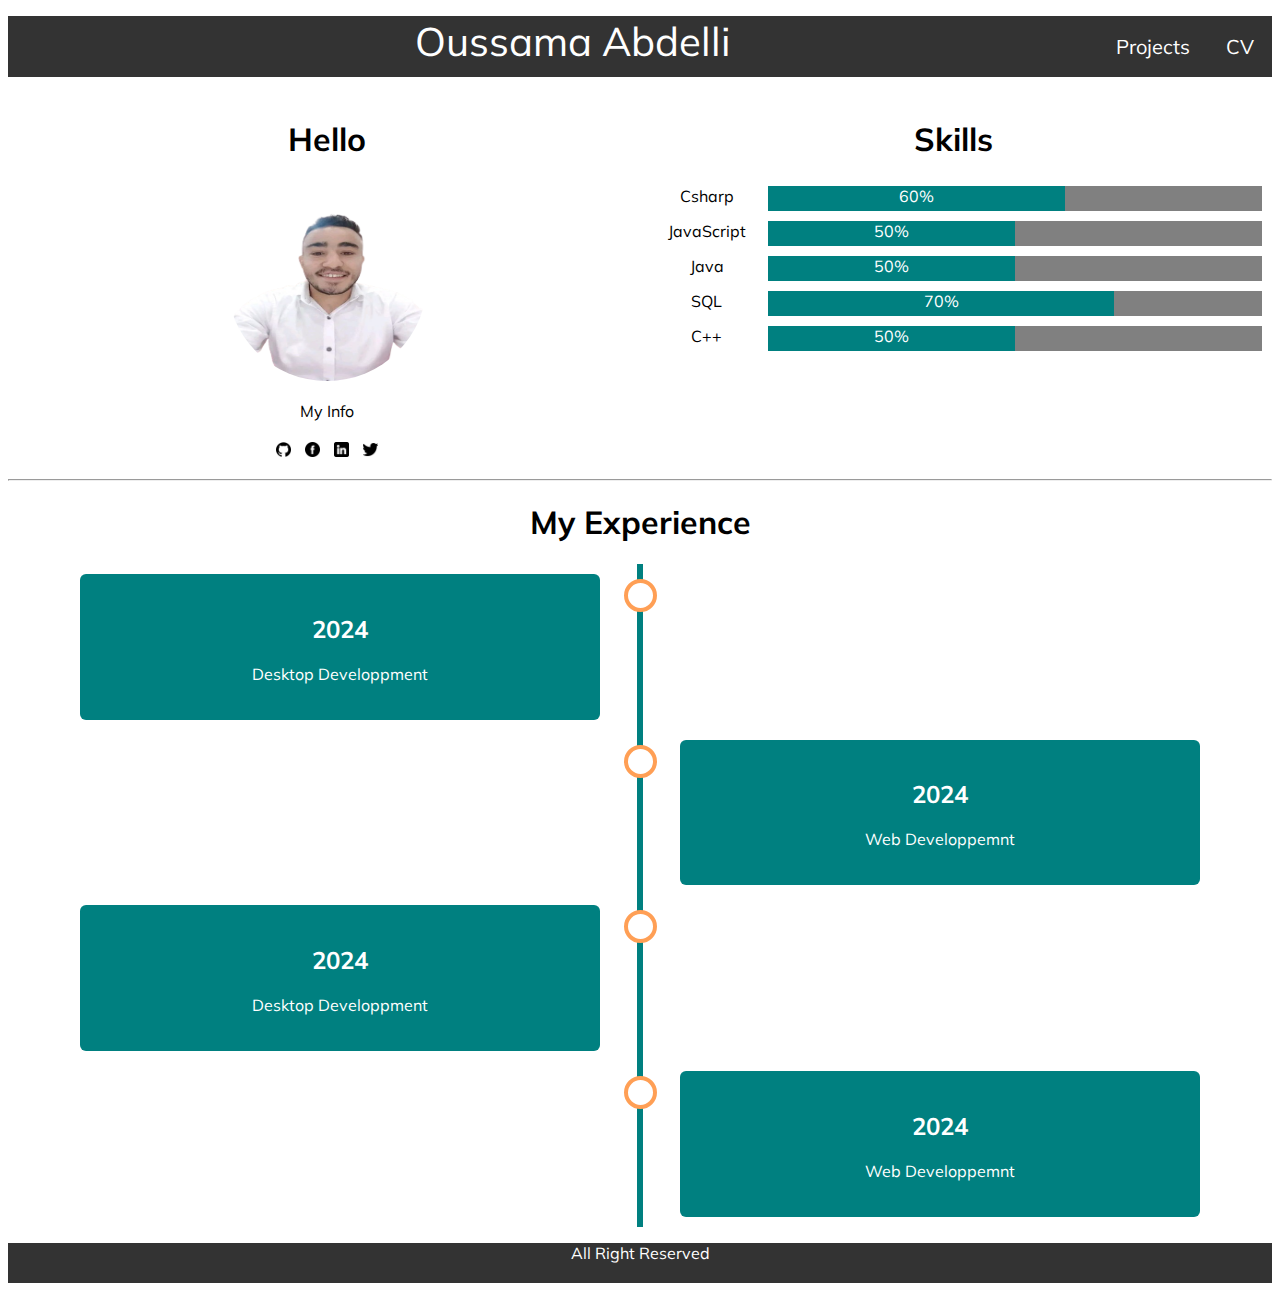
<file: index.html>
<!DOCTYPE html>
<html lang="en">
<head>
    <meta charset="UTF-8">
    <meta name="viewport" content="width=device-width, initial-scale=1.0">
    <title>Oussama Abdelli</title>
    <link rel="stylesheet" href="./css/style.css">
    <link rel="stylesheet" href="./css/TimeLine.css">
    <link rel="preconnect" href="https://fonts.googleapis.com">
<link rel="preconnect" href="https://fonts.gstatic.com" crossorigin>
<link href="https://fonts.googleapis.com/css2?family=Mulish:ital,wght@0,200..1000;1,200..1000&display=swap" rel="stylesheet">
</head>
<body>
    <div>
        <ul class="ul_menu">
            <li class="li_menu"><a class="a_menu" href="index.html">CV</a></li>
            <li class="li_menu"><a class="a_menu" href="projects.html">Projects</a></li>
            <p class="title_menu">Oussama Abdelli</p>
        </ul> 
    </div>
    <div id="row1" class="row">
        <div class="Column">
            <h1>Hello</h1>
            <img src="./Images/Me.png" alt="" class="Profile">
            <p>My Info</p>
            <div>
                <a target="_blank" href=""><img src="/Images/github_2111432.png" alt="" class="social"></a>
                <a   href="https://www.facebook.com/" target="_blank" ><img src="./Images/facebook_2168281.png" alt="" class="social"></a>
                <a  target="_blank"   href=""><img src="./Images/linkedin_3536569.png" alt="" class="social"></a>
                <a target="_blank"   href=""><img src="./Images/big-twitter-logo_81609.png" alt="" class="social"></a>
            </div>
        </div>
        <div class="Column">
            <h1>Skills</h1>
            <div id="skill1" class="row">
                <div class="left">Csharp</div>
                <div class="right">
                    <li>
                        <span class="main_bar">
                            <span class="Csharp">60%</span>
                        </span>
                    </li>
                </div>
            </div>
            <div id="skill2" class="row">
                <div class="left">JavaScript</div>
                <div class="right">
                    <li>
                        <span class="main_bar">
                            <span class="JavaScript">50%</span>
                        </span>
                    </li>
                </div>
            </div>
            <div id="skill3" class="row">
                <div class="left">Java</div>
                <div class="right">
                    <li>
                        <span class="main_bar">
                            <span class="Java">50%</span>
                        </span>
                    </li>
                </div>
            </div>
            <div id="skill4" class="row">
                <div class="left">SQL</div>
                <div class="right">
                    <li>
                        <span class="main_bar">
                            <span class="SQL">70%</span>
                        </span>
                    </li>
                </div>
            </div>
            <div id="skill5" class="row">
                <div class="left">C++</div>
                <div class="right">
                    <li>
                        <span class="main_bar">
                            <span class="CPP">50%</span>
                        </span>
                    </li>
                </div>
            </div>
        </div> 
    </div>
    <hr/>
    <h1 style="text-align: center;">My Experience</h1>
    <div class="timeline">
        <div class="container left_TimeLine">
          <div class="content">
            <h2>2024</h2>
            <p>Desktop Developpment</p>
          </div>
        </div>
        <div class="container right_TimeLine">
          <div class="content">
            <h2>2024</h2>
            <p>Web Developpemnt</p>
          </div>
        </div>
        <div class="container left_TimeLine">
            <div class="content">
              <h2>2024</h2>
              <p>Desktop Developpment</p>
            </div>
        </div>
        <div class="container right_TimeLine">
            <div class="content">
              <h2>2024</h2>
              <p>Web Developpemnt</p>
            </div>
        </div>
    </div>   
    <div class="footer">
        <p>All Right Reserved</p>
    </div>
</body>
</html>
</file>
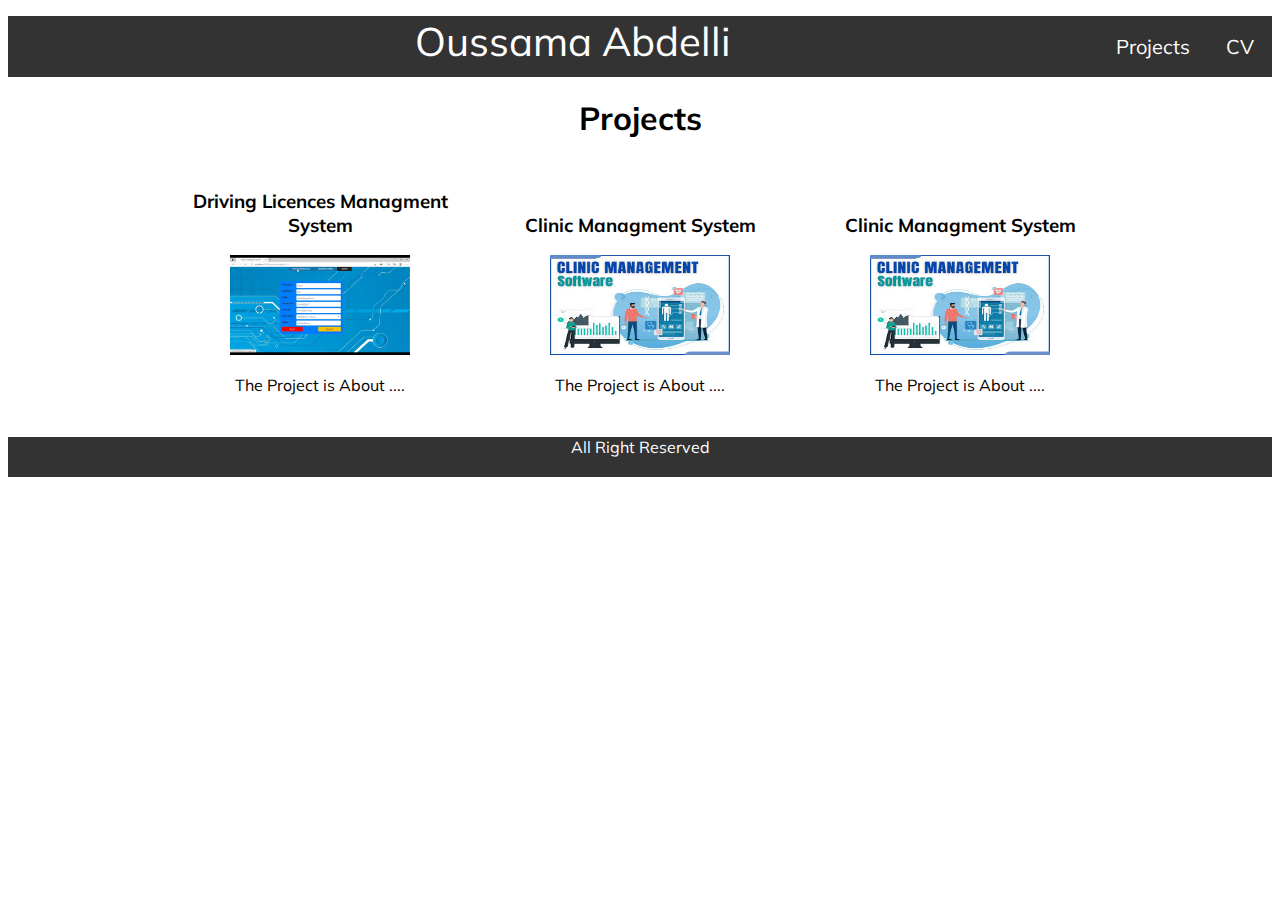
<file: projects.html>
<!DOCTYPE html>
<html lang="en">
<head>
    <meta charset="UTF-8">
    <meta name="viewport" content="width=device-width, initial-scale=1.0">
    <title>Oussama Abdelli</title>
    <link rel="stylesheet" href="./css/style.css">
    <link rel="preconnect" href="https://fonts.googleapis.com">
<link rel="preconnect" href="https://fonts.gstatic.com" crossorigin>
<link href="https://fonts.googleapis.com/css2?family=Mulish:ital,wght@0,200..1000;1,200..1000&display=swap" rel="stylesheet">
</head>
<body>
    <div>
        <ul class="ul_menu">
            <li class="li_menu"><a class="a_menu" href="index.html">CV</a></li>
            <li class="li_menu"><a class="a_menu" href="projects.html">Projects</a></li>
            <p class="title_menu">Oussama Abdelli</p>
        </ul> 
    </div>
    <h1 style="text-align: center;">Projects</h1>
    <div id="Projects" style="text-align: center;">
       <script src="./Scripts/Projects.js"></script>
       <script src="./Scripts/Project-Handler.js"></script>

    </div>
    <div class="footer">
        <p>All Right Reserved</p>
    </div>
</body>
</html>
</file>
<file: css/style.css>
*{
    list-style-type: none;

}

body{

  font-family: "Mulish", sans-serif;
  font-optical-sizing: auto;
  font-weight: weight;
  font-style: normal;
  list-style-type: none;


}

.ul_menu{
    background-color: #333;
    color: #ffff ;
    list-style-type: none;
    overflow: hidden;
    text-align: center;
}
.li_menu{
    float: right;
}
.a_menu{
    text-decoration: none;
    color: #ffff;
    font-size: 20px;
    display: block;
    padding: 18px;
}
.li_menu a:hover{
    background-color: black;
}
.title_menu{
    font-size: 40px;
    display: inline;
    
}
.Column{
    width: 50%;
    float: left;
    text-align: center;
}
.Profile{
    width: 200px;
    height: 200px;
    border-radius: 200px;
}
.social{
    width: 25px;
    padding: 5px;
}
.left{
    width: 20%;
    float: left;
}
.right{
    width: 20%;
    float: left;
}
.row{
    padding: 5px;
}
.row::after{
    display: table;
    clear:both;
    content:"";
}
.main_bar{
    background-color: grey;
    display: block;
    height: 25px;
    width: 400%;
}
.main_bar span{
    background-color: teal;
    height: 25px;
    display: block;
    color: white;
}
.Csharp{
    width: 60%;
    animation: Csharp 2s;
}
.Java{
    width: 50%;
    animation: Java 2s;

}
.JavaScript{
    width: 50%;
    animation: JavaScript 2s;

}
.SQL{
    width: 70%;
    animation: SQL 2s;

}
.CPP{
    width: 50%;
    animation: CPP 2s;

}
@keyframes Csharp {
    0%{
        width: 0%;
        background-color: tomato;
    }
    100%{
        width: 60%;
        background-color: tomato;
    }
}

@keyframes Java {
    0%{
        width: 0%;
        background-color: tomato;
    }
    100%{
        width: 50%;
        background-color: tomato;
    }
}
@keyframes JavaScript {
    0%{
        width: 0%;
        background-color: tomato;
    }
    100%{
        width: 50%;
        background-color: tomato;
    }
}
@keyframes SQL {
    0%{
        width: 0%;
        background-color: tomato;
    }
    100%{
        width: 70%;
        background-color: tomato;
    }
}
@keyframes CPP {
    0%{
        width: 0%;
        background-color: tomato;
    }
    100%{
        width: 50%;
        background-color: tomato;
    }
}
.footer{
    width: 100%;
    height: 40px;
    background-color: #333;
    text-align: center;
    color: white;
}
@media screen  and (max-width:800px){
    .Column{
        width: 100%;
    }
}
</file>
<file: css/TimeLine.css>
* {
    box-sizing: border-box;
  }
  /* The actual timeline (the vertical ruler) */
  .timeline {
    position: relative;
    max-width: 1200px;
    margin: 0 auto;
  }
  
  /* The actual timeline (the vertical ruler) */
  .timeline::after {
    content: '';
    position: absolute;
    width: 6px;
    background-color: teal;
    top: 0;
    bottom: 0;
    left: 50%;
    margin-left: -3px;
  }
  
  /* Container around content */
  .container {
    padding: 10px 40px;
    position: relative;
    background-color: inherit;
    width: 50%;
  }
  
  /* The circles on the timeline */
  .container::after {
    content: '';
    position: absolute;
    width: 25px;
    height: 25px;
    right: -17px;
    background-color: white;
    border: 4px solid #FF9F55;
    top: 15px;
    border-radius: 50%;
    z-index: 1;
  }
  
  /* Place the container to the left */
  .left_TimeLine {
    left: 0;
  }
  
  /* Place the container to the right */
  .right_TimeLine {
    left: 50%;
  }
  
  /* Add arrows to the left container (pointing right) */
  .left_TimeLine::before {
    content: " ";
    height: 0;
    position: absolute;
    top: 22px;
    width: 0;
    z-index: 1;
    right: 30px;
    border: medium solid white;
    border-width: 10px 0 10px 10px;
    border-color: transparent transparent transparent white;
  }
  
  /* Add arrows to the right container (pointing left) */
  .right_TimeLine::before {
    content: " ";
    height: 0;
    position: absolute;
    top: 22px;
    width: 0;
    z-index: 1;
    left: 30px;
    border: medium solid white;
    border-width: 10px 10px 10px 0;
    border-color: transparent white transparent transparent;
  }
  
  /* Fix the circle for containers on the right side */
  .right_TimeLine::after {
    left: -16px;
  }
  
  /* The actual content */
  .content {
    padding: 20px 30px;
    background-color: teal;
    position: relative;
    border-radius: 6px;
    color: white;
    text-align: center;
  }
  
  /* Media queries - Responsive timeline on screens less than 800px wide */
  @media screen and (max-width: 800px) {
  /* Place the timelime to the left */
    .timeline::after {
      left: 31px;
    }
  
  /* Full-width containers */
    .container {
      width: 100%;
      padding-left: 70px;
      padding-right: 25px;
    }
  
  /* Make sure that all arrows are pointing leftwards */
    .container::before {
      left: 60px;
      border: medium solid white;
      border-width: 10px 10px 10px 0;
      border-color: transparent white transparent transparent;
    }
  
  /* Make sure all circles are at the same spot */
    .left_TimeLine::after, .right_TimeLine::after {
      left: 15px;
    }
  
  /* Make all right containers behave like the left ones */
    .right_TimeLine {
      left: 0%;
    }
  }
</file>
